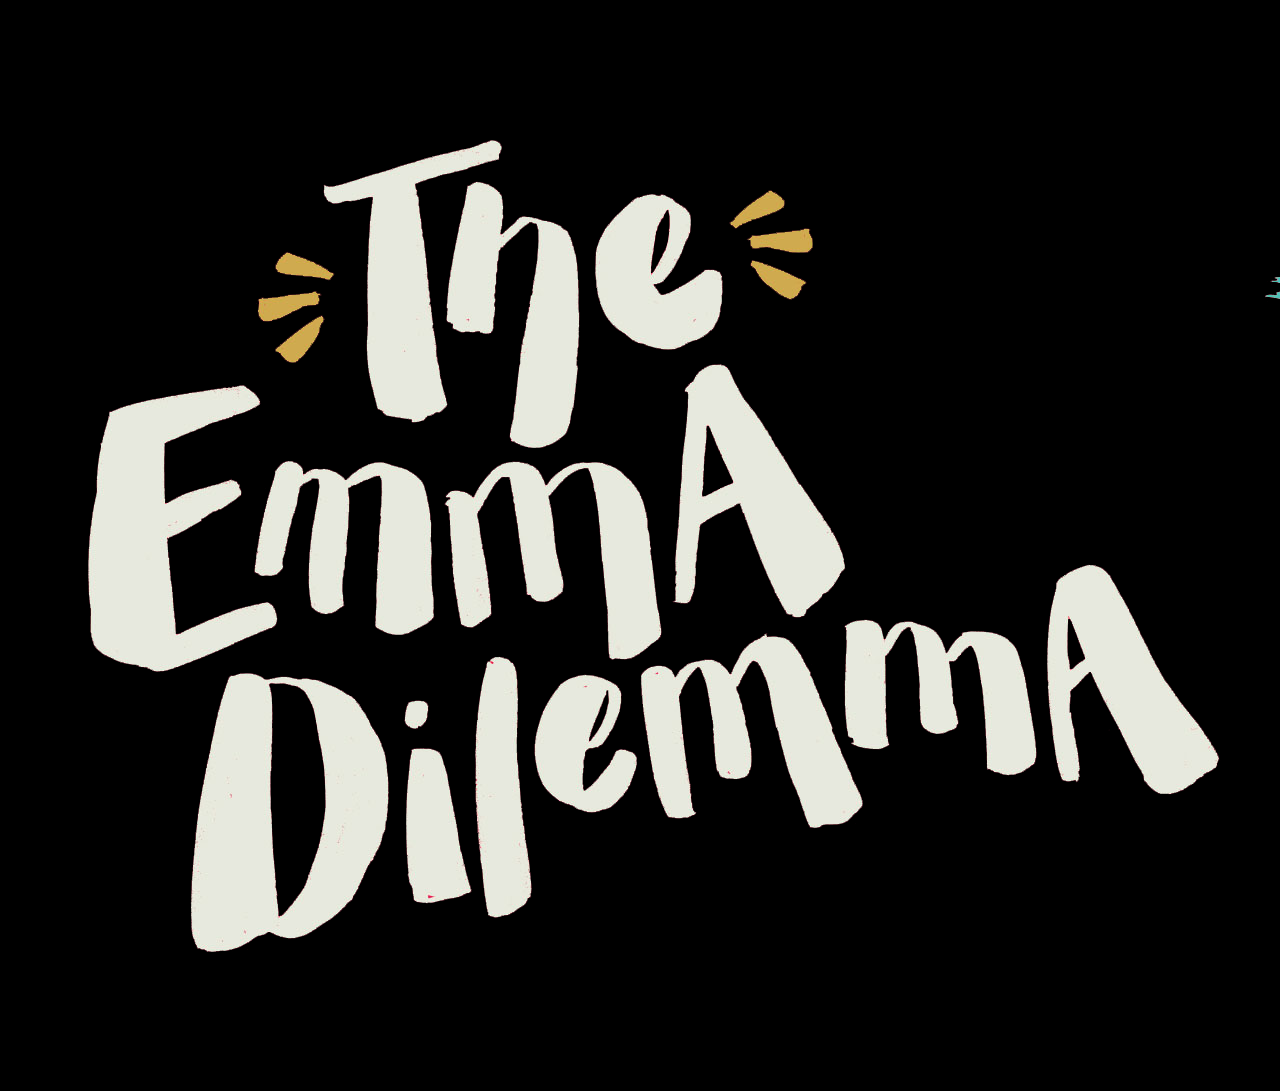
<file: test.html>
<html>
<head>
  <title></title>
</head>
<body style="background-color: black;">
<img class = "section-cover-img col s12" src="images/emma-logo-transparent.png" alt="Emma Dilemma Logo">
</body>
</html>
</file>
